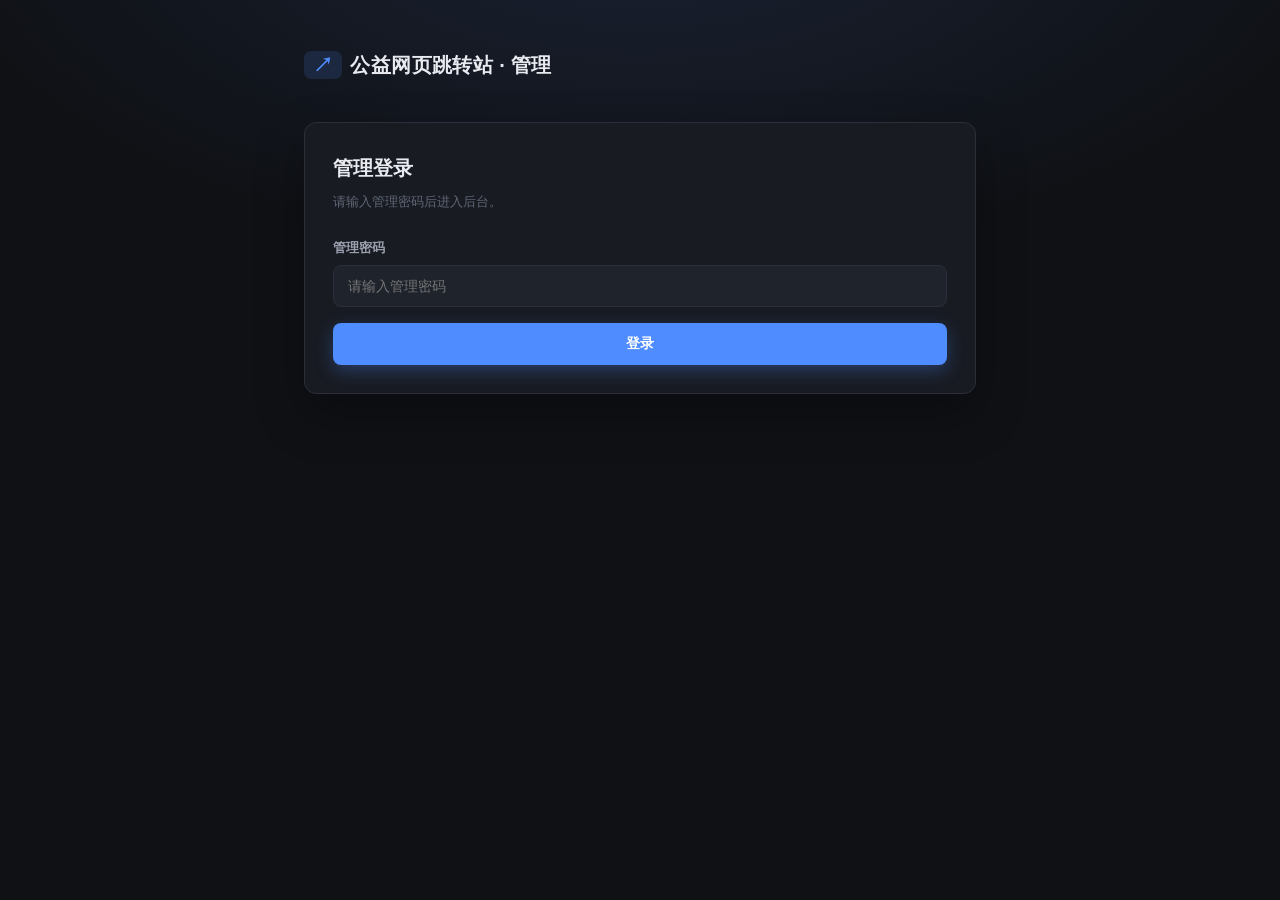
<file: admin.html>
<!DOCTYPE html>
<html lang="zh-CN">
<head>
<meta charset="UTF-8">
<meta name="viewport" content="width=device-width, initial-scale=1.0">
<meta name="theme-color" content="#0f1115">
<meta name="robots" content="noindex">
<title>后台管理 · 公益网页跳转站</title>
<link rel="stylesheet" href="style.css">
</head>
<body>

<main class="wrap">
  <header class="topbar">
    <div class="brand"><i>↗</i>公益网页跳转站 · 管理</div>
  </header>

  <!-- 登录界面 -->
  <section class="card" id="loginBox">
    <h1 class="card-title">管理登录</h1>
    <p class="card-sub">请输入管理密码后进入后台。</p>
    <div class="field">
      <label>管理密码</label>
      <input type="password" id="loginPwd" placeholder="请输入管理密码" autocomplete="off">
    </div>
    <button class="btn btn-primary" id="loginBtn" style="width:100%">登录</button>
  </section>

  <!-- 后台主界面 -->
  <section class="card" id="adminBox" style="display:none">
    <h1 class="card-title">管理后台</h1>
    <p class="card-sub">新建 / 删除跳转项，改动后点击「保存到 GitHub」生效。</p>

    <!-- GitHub Token 配置 -->
    <div class="field">
      <label>GitHub 个人访问令牌（Token，仅保存在本浏览器，用于写 links.json）</label>
      <input type="password" id="tokenInput" placeholder="ghp_..." autocomplete="off">
    </div>
    <p style="font-size:12px;color:var(--text-muted);margin:-8px 0 20px;">
      需有仓库写入权限。生成方式：GitHub → Settings → Developer settings → Personal access tokens。
    </p>

    <!-- 新建表单 -->
    <div class="field">
      <label>新建跳转项 — 名称</label>
      <input type="text" id="newName" placeholder="例如：儿童失踪预警平台">
    </div>
    <div class="field">
      <label>新建跳转项 — 网址（https://…）</label>
      <input type="text" id="newUrl" placeholder="https://example.com">
    </div>
    <button class="btn btn-ghost" id="addBtn" style="width:100%;margin-bottom:24px">＋ 添加（未保存）</button>

    <!-- 跳转链接格式提示 -->
    <div style="background:var(--bg-card);border:1px solid var(--border);border-radius:var(--radius-sm);padding:10px 14px;font-size:12px;color:var(--text-secondary);margin-bottom:14px;line-height:1.7;">
      <div style="font-weight:600;color:var(--text);margin-bottom:2px;">如何分享跳转链接</div>
      每个跳转项对应一个中转链接：<code style="color:var(--accent-light);">https://laixinquan.github.io/<b style="color:var(--accent)">jump</b>/<b style="color:var(--accent)">编号</b></code><br>
      把链接中的「编号」替换为上方列表中该项的 ID 即可（例如 ID 为 2 的项 → <code style="color:var(--accent-light)">https://laixinquan.github.io/jump/2</code>）。
    </div>

    <!-- 当前链接列表 -->
    <div style="font-size:13px;color:var(--text-muted);margin-bottom:10px;">
      当前跳转项（<span id="countLabel">0</span>）
    </div>
    <div id="linkList" class="link-list">
      <div class="empty">正在加载…</div>
    </div>

    <!-- 操作栏 -->
    <div style="display:flex;gap:10px;margin-top:20px;">
      <button class="btn btn-ghost" id="reloadBtn" style="flex:1">重新加载</button>
      <button class="btn btn-primary" id="saveBtn" style="flex:2">保存到 GitHub</button>
    </div>
  </section>
</main>

<div class="toast" id="toast"></div>

<script src="config.js"></script>
<script>
/**
 * 后台管理脚本
 * 1. 管理密码登录（前端 SHA-256 校验）
 * 2. 加载 links.json，支持新建 / 删除
 * 3. 通过 GitHub API 将改动写回 links.json（需站长提供写入权限的 Token）
 */

// ===== 全局状态 =====
const links = [];          // 当前内存中的链接数组
const cfg = window.SITE_CONFIG;

/** 简易通知条 */
function showToast(msg, type) {
  const t = document.getElementById('toast');
  t.textContent = msg;
  t.className = 'toast show ' + (type || '');
  clearTimeout(t._timer);
  t._timer = setTimeout(function () { t.className = 'toast'; }, 2600);
}

/** 计算字符串的 SHA-256 十六进制哈希（用于密码校验） */
async function sha256(text) {
  const buf = await crypto.subtle.digest('SHA-256', new TextEncoder().encode(text));
  return Array.from(new Uint8Array(buf)).map(function (b) { return b.toString(16).padStart(2, '0'); }).join('');
}

/** HTML 转义 */
function escapeHtml(str) {
  return String(str || '')
    .replace(/&/g, '&amp;')
    .replace(/</g, '&lt;')
    .replace(/>/g, '&gt;')
    .replace(/"/g, '&quot;');
}

/** GitHub API 请求头 */
function auth(token) {
  return { Authorization: 'token ' + token, 'User-Agent': 'jump' };
}

/** 渲染链接列表 */
function renderList() {
  const box = document.getElementById('linkList');
  // 先清空旧内容，避免每次渲染重复追加已有行
  box.innerHTML = '';
  document.getElementById('countLabel').textContent = links.length;
  if (!links.length) {
    box.innerHTML = '<div class="empty">暂无跳转项，使用上方表单添加。</div>';
    return;
  }
  links.slice().sort(function (a, b) { return a.id - b.id; }).forEach(function (item) {
    const row = document.createElement('div');
    row.className = 'link-item';
    row.innerHTML =
      '<span class="link-id">' + escapeHtml(item.id) + '</span>' +
      '<span class="link-info">' +
        '<span class="link-name">' + escapeHtml(item.name) + '</span>' +
        '<div class="link-url">' + escapeHtml(item.url) + '</div>' +
      '</span>';
    const del = document.createElement('button');
    del.className = 'btn btn-danger';
    del.style.padding = '6px 14px';
    del.style.fontSize = '12px';
    del.textContent = '删除';
    del.addEventListener('click', function () { removeItem(item.id); });
    row.appendChild(del);
    box.appendChild(row);
  });
}

/** 删除某个 id 的条目（内存） */
function removeItem(id) {
  const idx = links.findIndex(function (x) { return Number(x.id) === id; });
  if (idx >= 0) { links.splice(idx, 1); renderList(); showToast('已删除，记得保存', ''); }
}

/** 添加新条目（内存），id 取当前最大值 +1 */
function addItem() {
  const name = document.getElementById('newName').value.trim();
  const url = document.getElementById('newUrl').value.trim();
  if (!name || !url) { showToast('请填写名称和网址', 'error'); return; }
  const maxId = links.reduce(function (m, x) { return Math.max(m, Number(x.id) || 0); }, 0);
  links.push({ id: maxId + 1, name: name, url: url });
  document.getElementById('newName').value = '';
  document.getElementById('newUrl').value = '';
  renderList();
  showToast('已添加 #' + (maxId + 1) + '，记得保存', '');
}

/**
 * 通过 GitHub API 保存 links.json
 * @param {string} token GitHub 写入令牌
 */
async function saveLinks(token) {
  const api = 'https://api.github.com/repos/' + cfg.owner + '/' + cfg.repo + '/contents/' + cfg.linksPath;

  // 1) 获取当前文件 sha（更新文件必须携带）
  const headRes = await fetch(api, { headers: auth(token) });
  const meta = await headRes.json();
  if (!meta.sha) throw new Error(meta.message || '无法读取当前 links.json');

  // 2) 组装新内容并提交（UTF-8 安全的 base64）
  const json = JSON.stringify(links, null, 2) + '\n';
  const content = btoa(unescape(encodeURIComponent(json)));

  const putRes = await fetch(api, {
    method: 'PUT',
    headers: Object.assign(auth(token), { 'Content-Type': 'application/json' }),
    body: JSON.stringify({
      message: 'update links',
      content: content,
      sha: meta.sha,
      branch: cfg.branch
    })
  });
  if (!putRes.ok) {
    const err = await putRes.json();
    throw new Error(err.message || '保存失败（HTTP ' + putRes.status + '）');
  }
  return true;
}

// ===== 事件绑定 =====
document.addEventListener('DOMContentLoaded', function () {
  const loginBtn = document.getElementById('loginBtn');
  const loginPwd = document.getElementById('loginPwd');

  // 登录：校验密码哈希
  loginBtn.addEventListener('click', async function () {
    const h = await sha256(loginPwd.value || '');
    if (h === cfg.adminHash) {
      document.getElementById('loginBox').style.display = 'none';
      document.getElementById('adminBox').style.display = '';
      // 读取本地保存的 token（如之前填过）
      document.getElementById('tokenInput').value = localStorage.getItem('jump_token') || '';
      loadLinks();
    } else {
      showToast('密码错误', 'error');
    }
  });
  // 回车登录
  loginPwd.addEventListener('keydown', function (e) {
    if (e.key === 'Enter') loginBtn.click();
  });

  // 加载 links.json 到内存
  async function loadLinks() {
    const box = document.getElementById('linkList');
    try {
      const res = await fetch('links.json', { cache: 'no-store' });
      const data = await res.json();
      links.length = 0;
      Array.prototype.push.apply(links, Array.isArray(data) ? data : []);
      renderList();
    } catch (e) {
      box.innerHTML = '<div class="empty">加载失败</div>';
    }
  }

  // 添加
  document.getElementById('addBtn').addEventListener('click', addItem);

  // 重新加载
  document.getElementById('reloadBtn').addEventListener('click', loadLinks);

  // 保存到 GitHub
  document.getElementById('saveBtn').addEventListener('click', async function () {
    const token = document.getElementById('tokenInput').value.trim();
    if (!token) { showToast('请先填写 GitHub Token', 'error'); return; }
    // 暂存 token 到本浏览器（便于下次使用）
    localStorage.setItem('jump_token', token);
    const btn = document.getElementById('saveBtn');
    btn.disabled = true;
    btn.textContent = '保存中…';
    try {
      await saveLinks(token);
      showToast('保存成功，稍候生效', 'success');
    } catch (e) {
      showToast('保存失败：' + (e.message || e), 'error');
    } finally {
      btn.disabled = false;
      btn.textContent = '保存到 GitHub';
    }
  });
});
</script>
</body>
</html>
</file>
<file: style.css>
/* ============================================================
   公益网页跳转站 — 共享样式
   深色简洁风格，居中布局
   ============================================================ */
:root {
  --bg: #0f1115;
  --bg-card: #181b22;
  --bg-elevated: #1f232c;
  --border: #2a2f3a;
  --border-hover: #3a4150;
  --text: #e8eaf0;
  --text-secondary: #9aa0ae;
  --text-muted: #5f6675;
  --accent: #4f8cff;
  --accent-soft: rgba(79, 140, 255, 0.14);
  --green: #34d399;
  --red: #f87171;
  --radius: 12px;
  --radius-sm: 8px;
  --font-sans: -apple-system, BlinkMacSystemFont, "Segoe UI", "PingFang SC", "Microsoft YaHei", sans-serif;
}
* { box-sizing: border-box; margin: 0; padding: 0; }
html { scroll-behavior: smooth; }
body {
  font-family: var(--font-sans);
  background: radial-gradient(1200px 600px at 50% -100px, #1a2233, var(--bg) 60%);
  color: var(--text-secondary);
  line-height: 1.7;
  min-height: 100vh;
  display: flex;
  flex-direction: column;
  align-items: center;
  -webkit-font-smoothing: antialiased;
}
a { color: inherit; text-decoration: none; }
button { font-family: inherit; cursor: pointer; border: none; background: none; }
input { font-family: inherit; }

.wrap { width: 100%; max-width: 720px; padding: 48px 24px 60px; flex: 1; }

/* 顶栏 */
.topbar {
  display: flex; align-items: center; justify-content: space-between;
  margin-bottom: 40px;
}
.brand { font-size: 20px; font-weight: 700; color: var(--text); letter-spacing: 0.02em; }
.brand i {
  font-style: normal; color: var(--accent);
  background: var(--accent-soft); padding: 3px 9px; border-radius: 7px; margin-right: 8px;
}
.topbar a { font-size: 13px; color: var(--text-muted); padding: 6px 14px; border: 1px solid var(--border); border-radius: 999px; transition: all .2s; }
.topbar a:hover { color: var(--text); border-color: var(--border-hover); }

/* 卡片 */
.card {
  background: var(--bg-card);
  border: 1px solid var(--border);
  border-radius: var(--radius);
  padding: 28px;
  box-shadow: 0 20px 50px rgba(0, 0, 0, 0.3);
}
.card-title { font-size: 20px; font-weight: 700; color: var(--text); margin-bottom: 6px; }
.card-sub { font-size: 13px; color: var(--text-muted); margin-bottom: 24px; }

/* 链接列表 */
.link-list { display: flex; flex-direction: column; gap: 10px; }
.link-item {
  display: flex; align-items: center; gap: 14px;
  padding: 14px 16px;
  background: var(--bg-elevated);
  border: 1px solid var(--border);
  border-radius: var(--radius-sm);
  transition: border-color .2s, transform .2s;
}
.link-item:hover { border-color: var(--border-hover); transform: translateY(-1px); }
.link-id {
  width: 34px; height: 34px; flex-shrink: 0;
  display: flex; align-items: center; justify-content: center;
  background: var(--accent-soft); color: var(--accent);
  font-weight: 700; border-radius: 8px; font-size: 14px;
}
.link-info { flex: 1; min-width: 0; }
.link-name { font-size: 15px; font-weight: 600; color: var(--text); }
.link-url { font-size: 12px; color: var(--text-muted); word-break: break-all; }
.link-go { font-size: 12px; font-weight: 600; color: var(--accent); flex-shrink: 0; }
.link-go:hover { text-decoration: underline; }

/* 表单 */
.field { margin-bottom: 16px; }
.field label { display: block; font-size: 13px; color: var(--text-secondary); margin-bottom: 6px; font-weight: 600; }
.field input {
  width: 100%; padding: 12px 14px;
  background: var(--bg-elevated); border: 1px solid var(--border);
  border-radius: var(--radius-sm); color: var(--text); font-size: 14px;
  transition: border-color .2s;
}
.field input:focus { outline: none; border-color: var(--accent); }

/* 按钮 */
.btn {
  display: inline-flex; align-items: center; justify-content: center; gap: 8px;
  padding: 12px 22px; border-radius: var(--radius-sm); font-size: 14px; font-weight: 600;
  transition: all .2s;
}
.btn-primary { background: var(--accent); color: #fff; box-shadow: 0 6px 18px rgba(79,140,255,.3); }
.btn-primary:hover { filter: brightness(1.08); transform: translateY(-1px); }
.btn-ghost { background: transparent; color: var(--text-secondary); border: 1px solid var(--border); }
.btn-ghost:hover { color: var(--text); border-color: var(--border-hover); }
.btn-danger { background: var(--red); color: #fff; }
.btn-danger:hover { filter: brightness(1.08); }
.btn:disabled { opacity: .5; cursor: not-allowed; }

/* 通知条 */
.toast {
  position: fixed; bottom: 24px; left: 50%; transform: translateX(-50%);
  padding: 12px 20px; border-radius: 999px; font-size: 13px; font-weight: 600;
  background: var(--bg-elevated); color: var(--text); border: 1px solid var(--border);
  box-shadow: 0 10px 30px rgba(0,0,0,.4); opacity: 0; pointer-events: none;
  transition: opacity .3s, transform .3s; z-index: 100;
}
.toast.show { opacity: 1; transform: translateX(-50%) translateY(0); }
.toast.success { border-color: var(--green); color: var(--green); }
.toast.error { border-color: var(--red); color: var(--red); }

/* 空状态 */
.empty { text-align: center; color: var(--text-muted); padding: 40px 0; font-size: 14px; }

/* 中转页专用 */
.jump-hero { text-align: center; padding: 40px 0 20px; }
.jump-badge {
  display: inline-block; font-size: 12px; font-weight: 700; letter-spacing: .1em;
  color: var(--accent); border: 1px solid rgba(79,140,255,.3);
  background: var(--accent-soft); padding: 5px 14px; border-radius: 999px; margin-bottom: 20px;
}
.jump-title { font-size: 34px; font-weight: 800; color: var(--text); margin-bottom: 12px; }
.jump-dest { font-size: 16px; color: var(--text-secondary); margin-bottom: 8px; }
.jump-url { font-size: 13px; color: var(--accent); word-break: break-all; margin-bottom: 28px; }

/* 移动端 */
@media (max-width: 520px) {
  .wrap { padding: 28px 16px 40px; }
  .card { padding: 20px; }
  .jump-title { font-size: 26px; }
}

/* ===== 公益寻人（宝贝回家） ===== */
.charity {
  margin-top: 28px;
  border-top: 1px solid var(--border);
  padding-top: 20px;
}
.charity-head {
  display: flex; align-items: center; justify-content: center; gap: 8px;
  font-size: 13px; color: var(--text-secondary); margin-bottom: 14px;
}
.charity-tag {
  font-size: 10px; font-weight: 700; letter-spacing: .08em; text-transform: uppercase;
  color: var(--accent); border: 1px solid rgba(79,140,255,.3);
  background: var(--accent-soft); padding: 2px 8px; border-radius: 999px;
}
.charity-card {
  display: flex; gap: 14px; align-items: center; text-align: left;
  background: var(--bg-elevated); border: 1px solid var(--border);
  border-radius: var(--radius-sm); padding: 14px 16px;
}
.charity-photo {
  width: 72px; height: 72px; border-radius: 10px; overflow: hidden; flex-shrink: 0;
  background: var(--bg-card);
}
.charity-photo img { width: 100%; height: 100%; object-fit: cover; }
.charity-info { flex: 1; min-width: 0; }
.charity-name { font-size: 16px; font-weight: 700; color: var(--text); margin-bottom: 2px; }
.charity-meta { font-size: 12px; color: var(--text-muted); margin-bottom: 6px; }
.charity-desc {
  font-size: 12px; color: var(--text-secondary); line-height: 1.6;
  display: -webkit-box; -webkit-line-clamp: 2; -webkit-box-orient: vertical; overflow: hidden;
}
.charity-url {
  margin-left: auto; flex-shrink: 0;
  font-size: 12px; font-weight: 700; color: var(--accent);
  border: 1px solid rgba(79,140,255,.3); padding: 7px 14px; border-radius: 999px;
  transition: all .2s;
}
.charity-url:hover { background: var(--accent-soft); }
.charity-loading { color: var(--text-muted); font-size: 13px; text-align: center; padding: 12px; }

@media (max-width: 520px) {
  .charity-card { flex-wrap: wrap; }
  .charity-url { margin-left: 0; width: 100%; text-align: center; }
}
</file>
